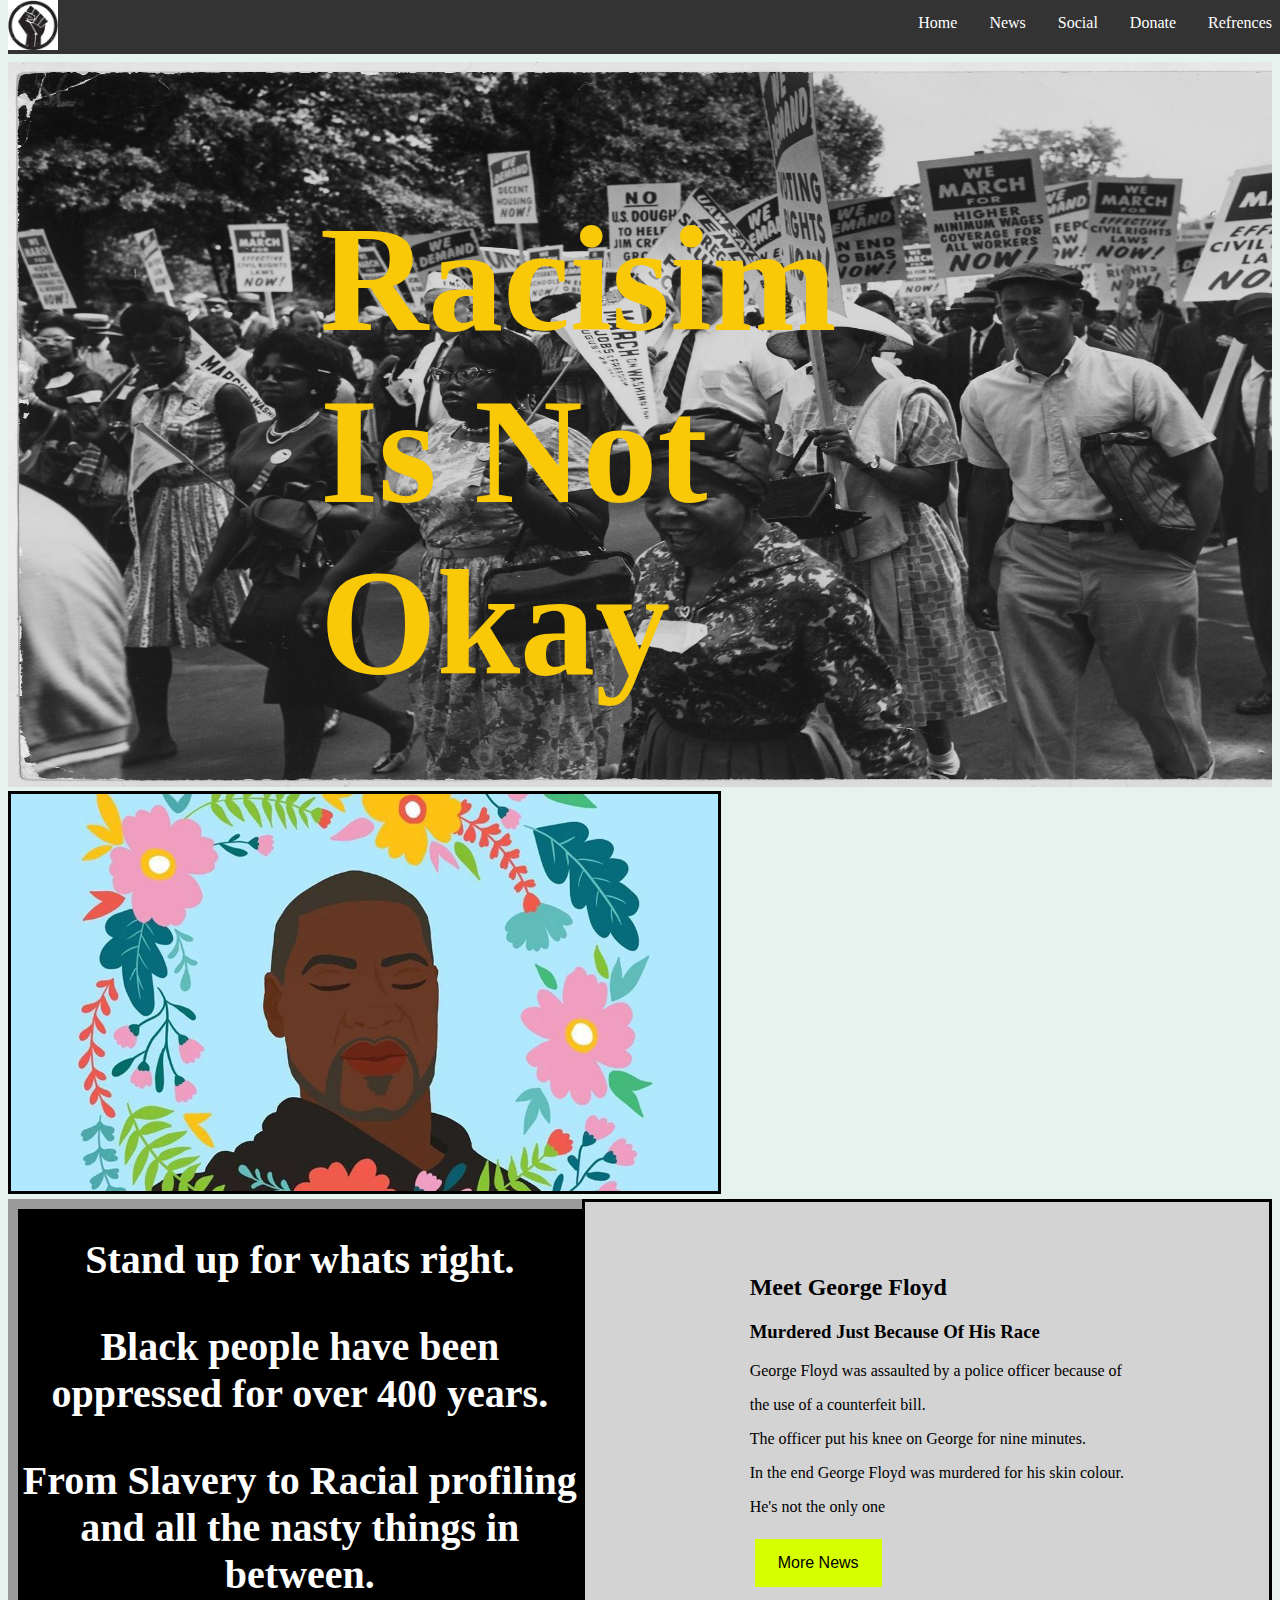
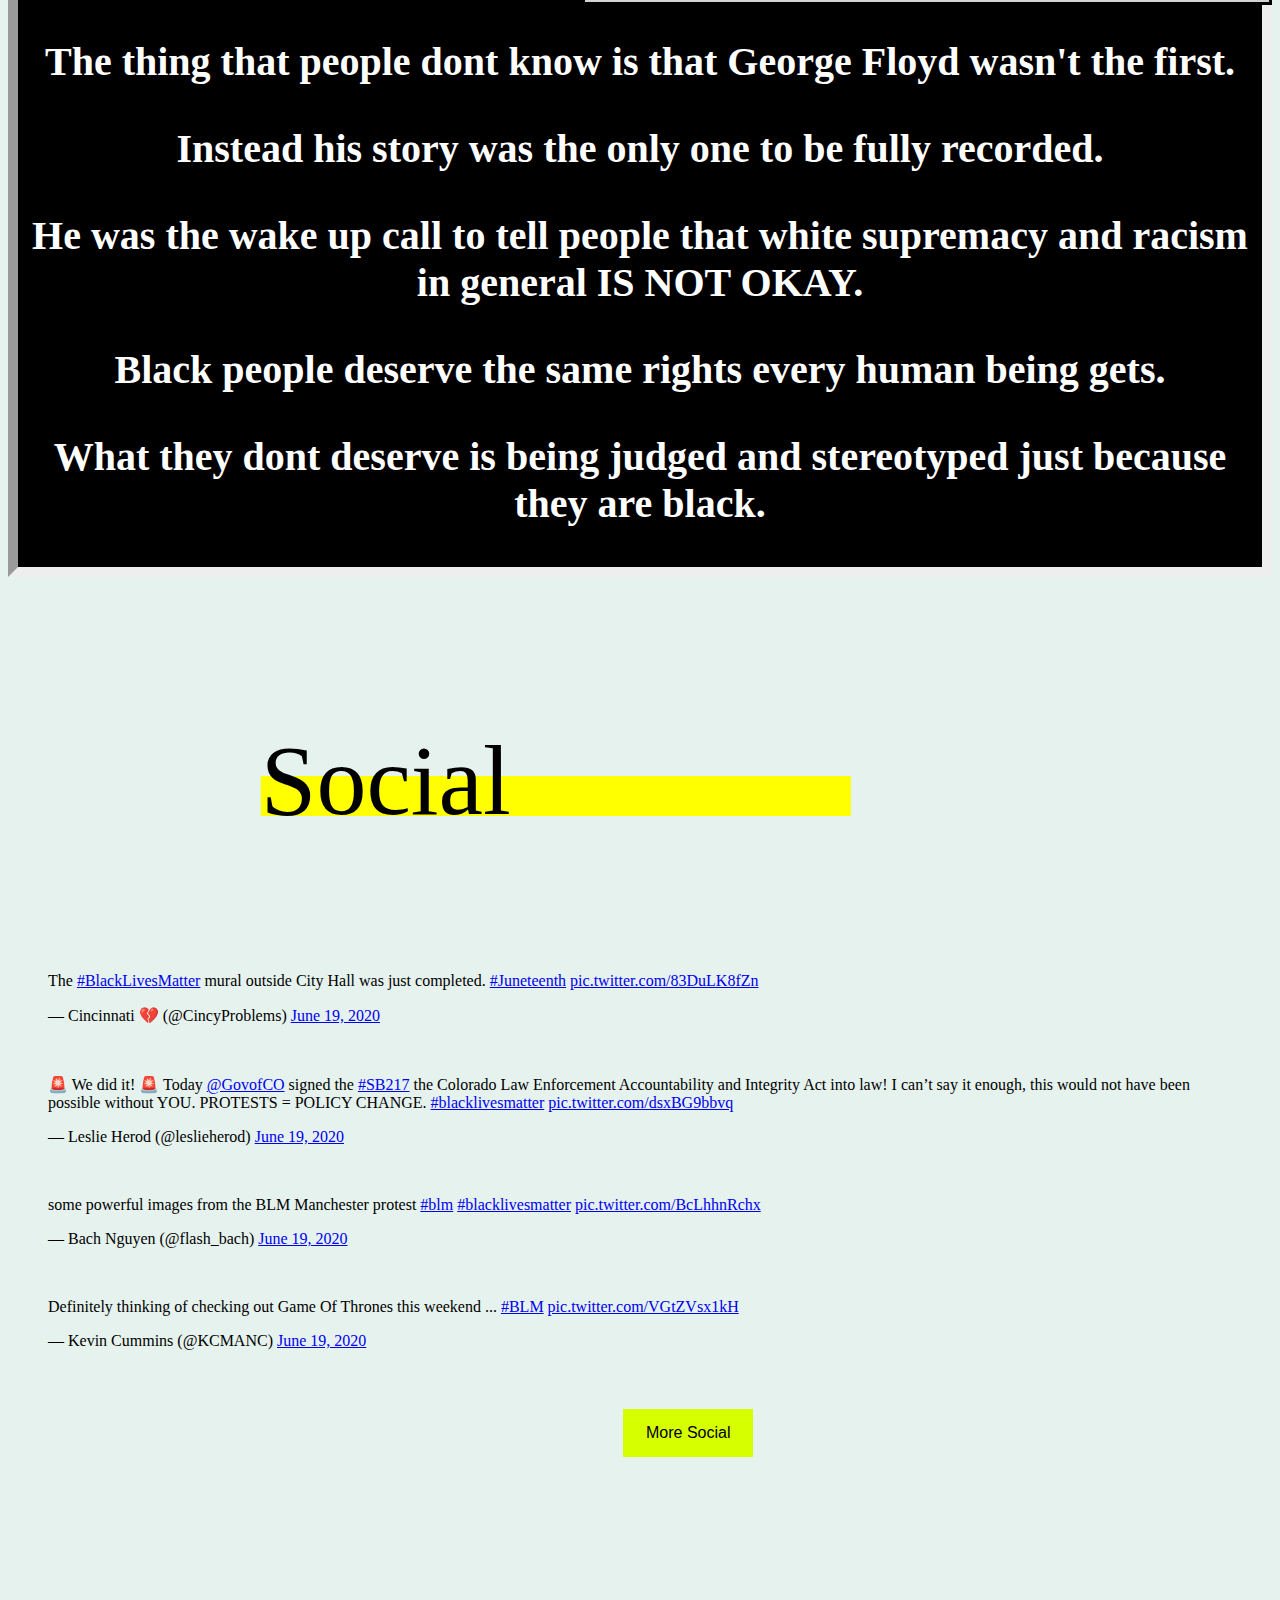
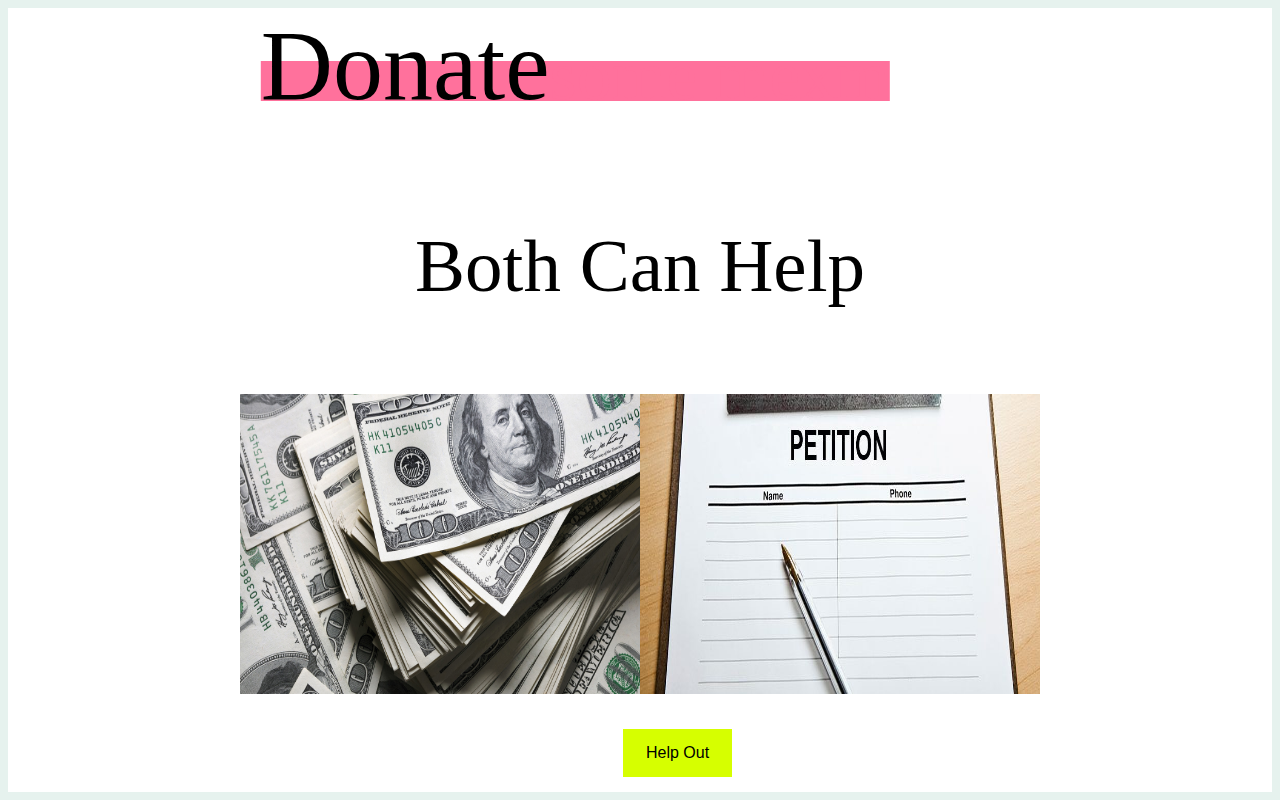
<file: index.html>
<!DOCTYPE html>
<html>
    <head>
        <!-- omar -->
        <title>Home</title>
        <link rel="stylesheet" href="OmarStyles.css">
        <ul class="nav">
    		<li class="navI" style="float:left"><img ID="logo" height="50" src="images/logo.jpg">    		
    		<li class="navI"><a href="refChoice.html">Refrences</a></li>
    		<li class="navI"><a href="donate.html">Donate</a></li>
      		<li class="navI"><a href="social.html">Social</a></li>
      		<li class="navI"><a href="news.html">News</a></li>
      		<li class="navI"><a href="index.html">Home</a></li>
      	</ul>
      	<br>
      	<br>
      	<br>
        <div class="container">
        <img width="1425px" height="725px" src="images/protest.gif">
        <div class="centered"><h1>Racisim Is Not Okay</h1></div>
        <img class="bordered" class="center" style="position:absoulote;" height="397.329px" src="images/george.jpg">
        <text>
            <p><h2>Meet George Floyd</h2></p>
            <p><h3>Murdered Just Because Of His Race</h3></p>
            <p>George Floyd was assaulted by a police officer because of</p>
            <p>the use of a counterfeit bill.</p> 
            <p>The officer put his knee on George for nine minutes.</p>
            <p>In the end George Floyd was murdered for his skin colour.</p>
            <p>He's not the only one</p>
            <button type="button"><a class="a-edit" href="news.html">More News</a></button>
        </text>
        <text-two>
        	<div class="boxed">
	       		<h1>Stand up for whats right.<h1>
	        	<p>Black people have been oppressed for over 400 years.</p>
    	    	<p>From Slavery to Racial profiling and all the nasty things in between.</p>
        		<p>The thing that people dont know is that George Floyd wasn't the first.</p>
	        	<p>Instead his story was the only one to be fully recorded.</p>
    	    	<p>He was the wake  up call to tell people that white supremacy and racism in general IS NOT OKAY.</p>
        		<p>Black people deserve the  same rights every human being gets.</p>
        		<p>What they dont deserve is being judged and stereotyped just because they are black.</p>
			</div>
        	<br>
        	<br>
        </text-two>        
        </head>
        <body>
        	<p class="title"><mark>Social<yellow>some mexm</yellow></mark></p>
        	<br>
        	<blockquote class="twitter-tweet tw-align-center"><p lang="en" dir="ltr">The <a href="https://twitter.com/hashtag/BlackLivesMatter?src=hash&amp;ref_src=twsrc%5Etfw">#BlackLivesMatter</a> mural outside City Hall was just completed. <a href="https://twitter.com/hashtag/Juneteenth?src=hash&amp;ref_src=twsrc%5Etfw">#Juneteenth</a> <a href="https://t.co/83DuLK8fZn">pic.twitter.com/83DuLK8fZn</a></p>&mdash; Cincinnati 💔 (@CincyProblems) <a href="https://twitter.com/CincyProblems/status/1274090350878044162?ref_src=twsrc%5Etfw">June 19, 2020</a></blockquote> <script async src="https://platform.twitter.com/widgets.js" charset="utf-8"></script>
        	<br>
            <blockquote class="twitter-tweet tw-align-center"><p lang="en" dir="ltr">🚨 We did it! 🚨 Today <a href="https://twitter.com/GovofCO?ref_src=twsrc%5Etfw">@GovofCO</a> signed the <a href="https://twitter.com/hashtag/SB217?src=hash&amp;ref_src=twsrc%5Etfw">#SB217</a> the Colorado Law Enforcement Accountability and Integrity Act into law! I can’t say it enough, this would not have been possible without YOU. PROTESTS = POLICY CHANGE. <a href="https://twitter.com/hashtag/blacklivesmatter?src=hash&amp;ref_src=twsrc%5Etfw">#blacklivesmatter</a> <a href="https://t.co/dsxBG9bbvq">pic.twitter.com/dsxBG9bbvq</a></p>&mdash; Leslie Herod (@leslieherod) <a href="https://twitter.com/leslieherod/status/1274057147764977664?ref_src=twsrc%5Etfw">June 19, 2020</a></blockquote> <script async src="https://platform.twitter.com/widgets.js" charset="utf-8"></script>
        	<br>
        	<blockquote class="twitter-tweet tw-align-center"><p lang="en" dir="ltr">some powerful images from the BLM Manchester protest <a href="https://twitter.com/hashtag/blm?src=hash&amp;ref_src=twsrc%5Etfw">#blm</a> <a href="https://twitter.com/hashtag/blacklivesmatter?src=hash&amp;ref_src=twsrc%5Etfw">#blacklivesmatter</a> <a href="https://t.co/BcLhhnRchx">pic.twitter.com/BcLhhnRchx</a></p>&mdash; Bach Nguyen (@flash_bach) <a href="https://twitter.com/flash_bach/status/1274072425223815168?ref_src=twsrc%5Etfw">June 19, 2020</a></blockquote> <script async src="https://platform.twitter.com/widgets.js" charset="utf-8"></script>
        	<br>
        	<blockquote class="twitter-tweet tw-align-center"><p lang="en" dir="ltr">Definitely thinking of checking out Game Of Thrones this weekend ... <a href="https://twitter.com/hashtag/BLM?src=hash&amp;ref_src=twsrc%5Etfw">#BLM</a> <a href="https://t.co/VGtZVsx1kH">pic.twitter.com/VGtZVsx1kH</a></p>&mdash; Kevin Cummins (@KCMANC) <a href="https://twitter.com/KCMANC/status/1274100013623382025?ref_src=twsrc%5Etfw">June 19, 2020</a></blockquote> <script async src="https://platform.twitter.com/widgets.js" charset="utf-8"></script>
        	<br>
            <br>
            <button class="center-button"type="button"><a class="a-edit" href="social.html">More Social</a></button>
            <br>
            <br>
            <br>  
    </body>
    <footer>
    	<p class="title"><mark ID="red">Donate<red>some mexm</red></mark></p> 
    	<p ID="donate2">Both Can Help</p>
    	<div class="social-media">
    		<img class="images" class="center-img" border="0" height="300" width="400" src="images/money.jpg">
    		<img class="images" class="center-img" border="0" height="300" width="400" src="images/petition.jpg">
    	</div>
    	<br>
    	<button class="center-button" type="button"><a class="a-edit" href="donate.html">Help Out</a></button>
    </footer>

</html>
</file>
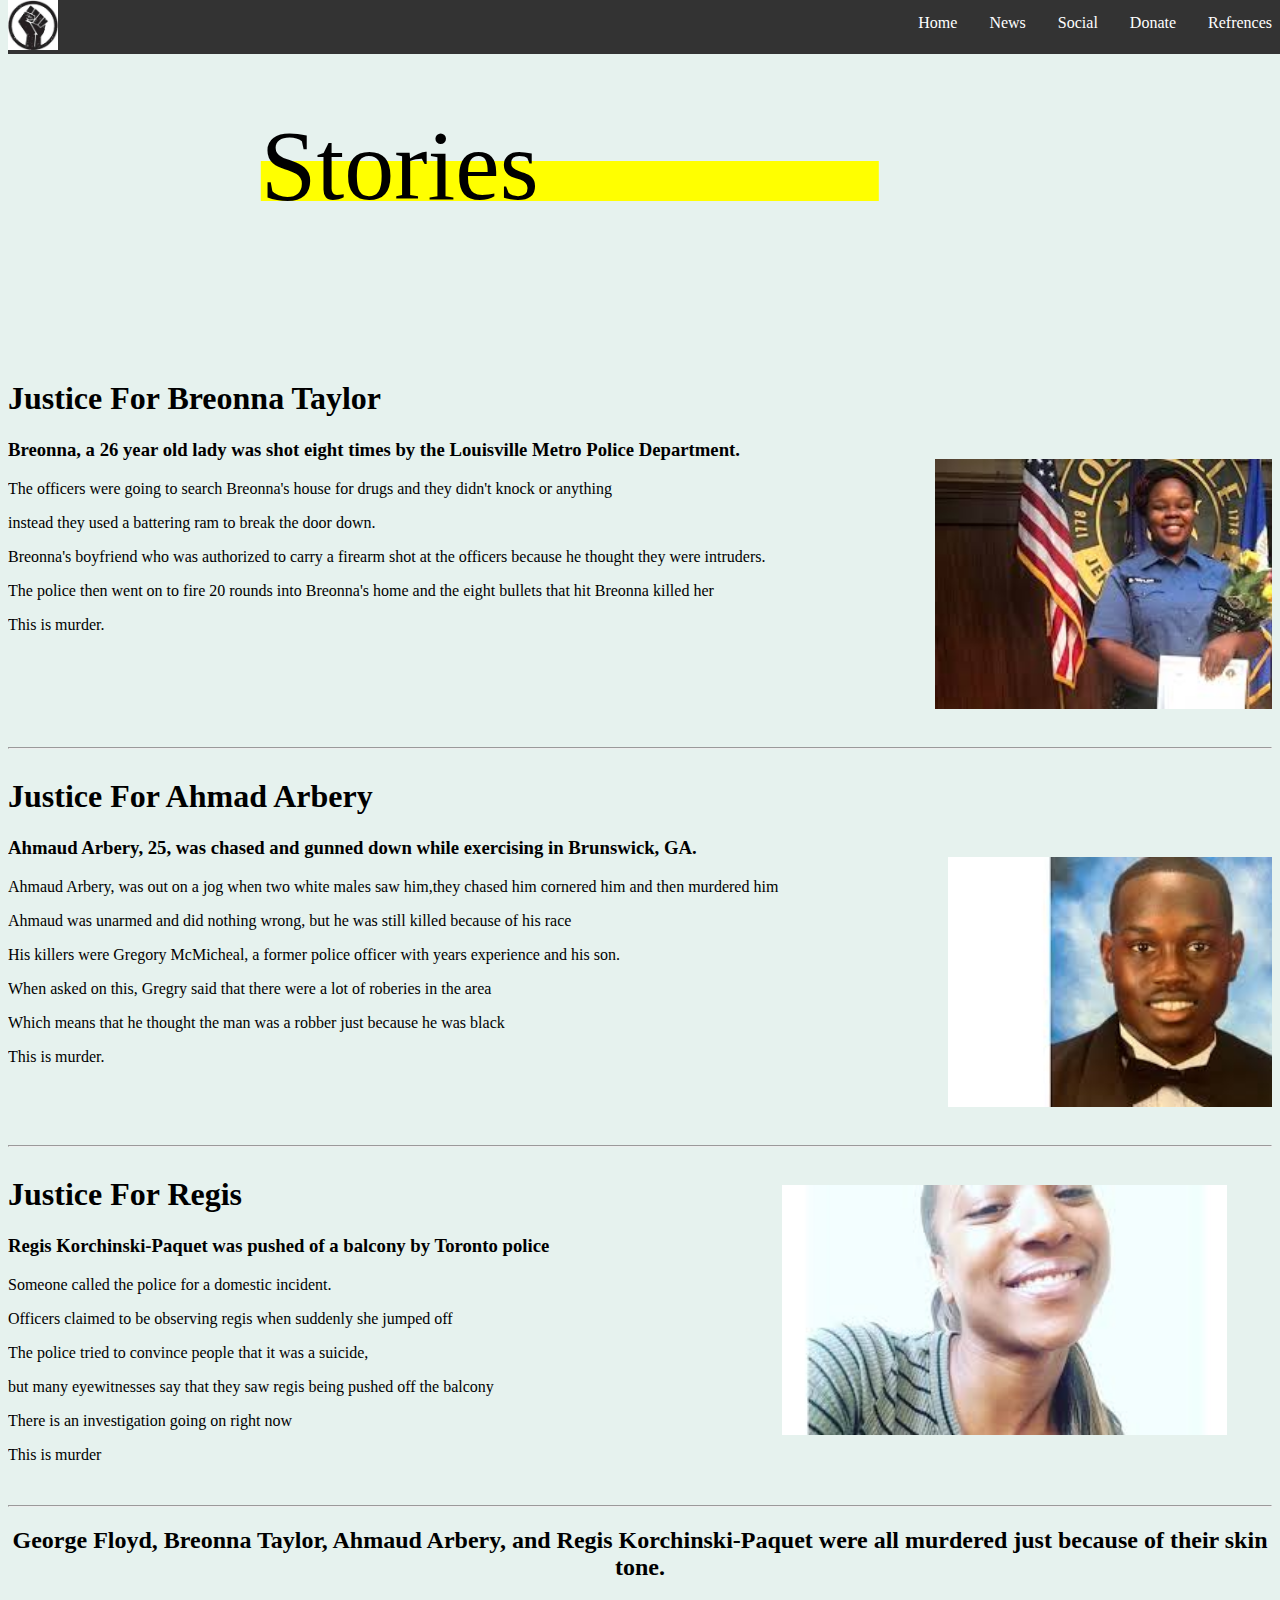
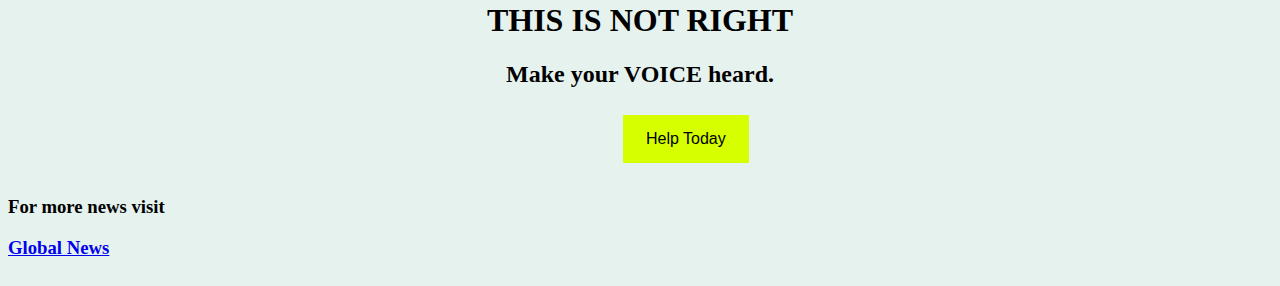
<file: news.html>
<!DOCTYPE html>
<html>
	<head>
		<title>News</title>
		<link rel="stylesheet" href="OmarStyles.css">
        <ul class="nav">
    		<li class="navI" style="float:left"><img ID="logo" height="50" src="images/logo.jpg">    		
    		<li class="navI"><a href="refChoice.html">Refrences</a></li>
    		<li class="navI"><a href="donate.html">Donate</a></li>
      		<li class="navI"><a href="social.html">Social</a></li>
      		<li class="navI"><a href="news.html">News</a></li>
      		<li class="navI"><a href="index.html">Home</a></li>
      	</ul>
	</head>
	<body>
		<p class="title"><mark>Stories<yellow>some mexm</yellow></mark></p> 
		<br>
		<br>
		<left>	
			<h1>Justice For Breonna Taylor</h1>
			<h3>Breonna, a 26 year old lady was shot eight times by the Louisville Metro Police Department.</h3>
			<p>The officers were going to search Breonna's house for drugs and they didn't knock or anything</p>
			<p>instead they used a battering ram to break the door down.
			<p>Breonna's boyfriend who was authorized to carry a firearm shot at the officers because he thought they were intruders.</p>
			<p>The police then went on to fire 20 rounds into Breonna's home and the eight bullets that hit Breonna killed her</p>
			<p>This is murder.</p>
		</left>
		<img class="newsImage" height="250px" class="right" src="images/breonna.jpg">
		<br>
		<br>
		<br>
		<br>
		<br>
		<br>
		<br>
		<br>
		<hr>
		<left>
			<h1>Justice For Ahmad Arbery</h1>
			<h3>Ahmaud Arbery, 25, was chased and gunned down while exercising in Brunswick, GA.</h3>
			<p>Ahmaud Arbery, was out on a jog when two white males saw him,they chased him cornered him and then murdered him</p>
			<p>Ahmaud was unarmed and did nothing wrong, but he was still killed because of his race</p>
			<p>His killers were Gregory McMicheal, a former  police officer with years experience and his son.</p>
			<p>When asked on this, Gregry said that there were a lot of roberies in the area</p>
			<p>Which means that he thought the man was a robber just because he was black</p>
			<p>This is murder.</p>
		</left>
		<img class="newsImage" height="250px" class="right" src="images/ahmaud.jpg">
		<br>
		<br>
		<br>
		<br>
		<br>
		<br>
		<br>
		<br>
		<hr>
		<left>
			<h1>Justice For Regis</h1>
			<h3>Regis Korchinski-Paquet was pushed of a balcony by Toronto police</h3>
			<p>Someone called the police for a domestic  incident.</p>
			<p>Officers  claimed to be observing regis  when suddenly she jumped off</p>
			<p>The police tried to convince people that it was a suicide,</p>
			<p>but many eyewitnesses say that they saw regis being pushed off  the  balcony<p>
			<p>There is an investigation going on right now</p>
			<p>This  is murder</p>
		</left>
		<img ID="regisImage" height="250px" class="right" src="images/regis.jpg">		
		<br>
		<br>
		<br>
		<br>
		<br>
		<br>
		<br>
		<br>
		<br>
		<br>
		<br>
		<br>
		<br>
		<br>
		<br>
		<br>
		<br>
		<br>
		<br>
		<hr>
		<h2 class="center-text">George Floyd, Breonna Taylor, Ahmaud Arbery, and Regis Korchinski-Paquet were all murdered just because of their skin tone.</h2>
		<h1 class="center-text">THIS IS NOT RIGHT</h1>
		<h2 class="center-text">Make your VOICE heard.</h2>
		<button class="center-button"type="button"><a class="a-edit" href="donate.html">Help Today</a></button>
		<h3>For more news visit</h3><a href="https://globalnews.ca" target="_blank"><h3>Global News</h3></a>
	</body>
</html>
</file>
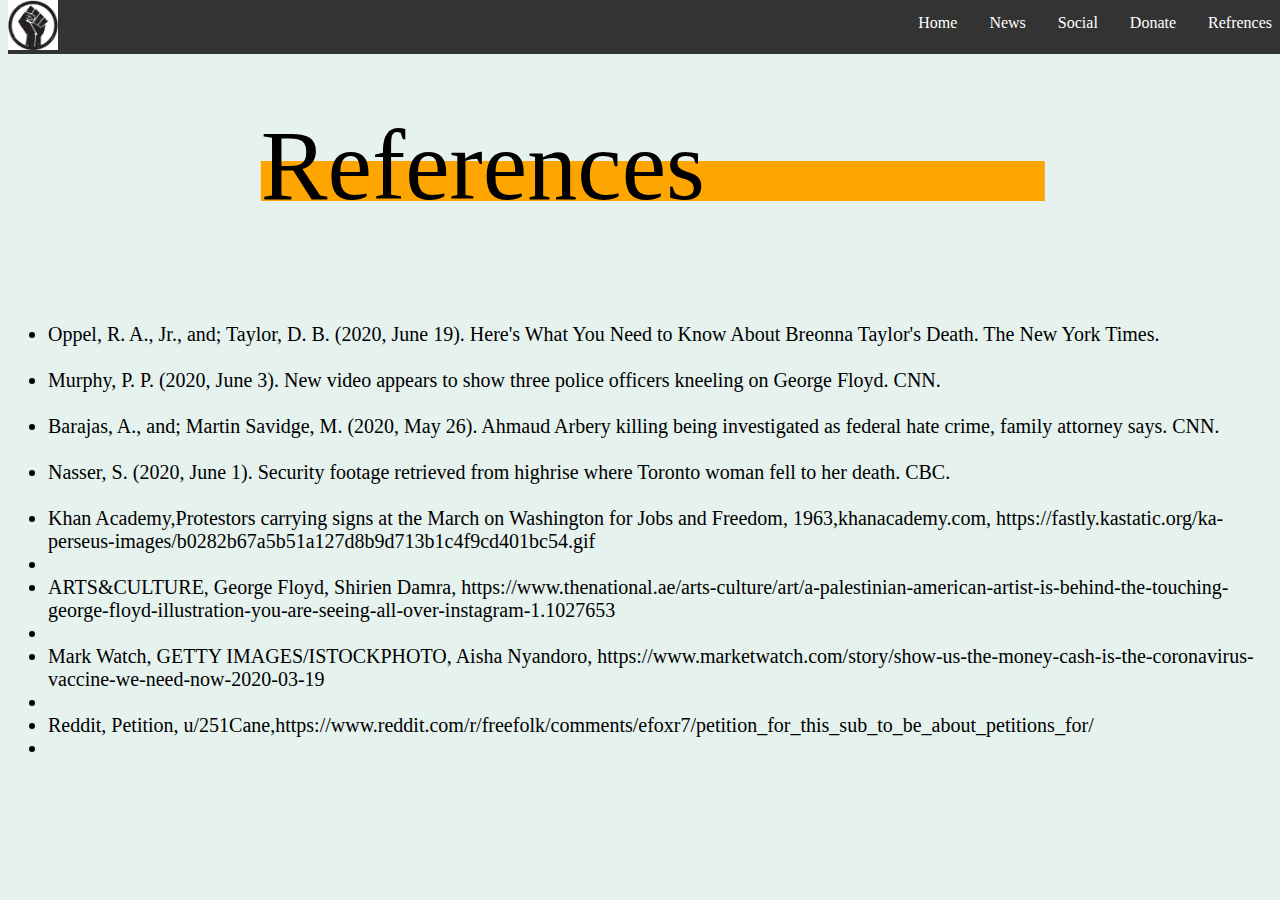
<file: omarRef.html>
<!DOCTYPE html>
<html>
	<head>
		<link rel="stylesheet" href="OmarStyles.css">
		<title>refrences</title>
		<ul class="nav">
    		<li class="navI" style="float:left"><img ID="logo" height="50" src="images/logo.jpg">    		
    		<li class="navI"><a href="refChoice.html">Refrences</a></li>
    		<li class="navI"><a href="donate.html">Donate</a></li>
      		<li class="navI"><a href="social.html">Social</a></li>
      		<li class="navI"><a href="news.html">News</a></li>
      		<li class="navI"><a href="index.html">Home</a></li>
      	</ul>
	</head>
	<body>
		<p class="title"><mark ID="orange">References<orange>some mexm</orange></mark></p>
		<refrences>
			<ul>
				<li>Oppel, R. A., Jr., and; Taylor, D. B. (2020, June 19). Here's What You Need to Know About Breonna Taylor's Death. The New York Times.</li>
				<br>
				<li>Murphy, P. P. (2020, June 3). New video appears to show three police officers kneeling on George Floyd. CNN.</li>
				<br>
				<li>Barajas, A., and; Martin Savidge, M. (2020, May 26). Ahmaud Arbery killing being investigated as federal hate crime, family attorney says. CNN.</li>
				<br>
				<li>Nasser, S. (2020, June 1). Security footage retrieved from highrise where Toronto woman fell to her death. CBC.</li>
				<br>
				<li>Khan Academy,Protestors carrying signs at the March on Washington for Jobs and Freedom, 1963,khanacademy.com, https://fastly.kastatic.org/ka-perseus-images/b0282b67a5b51a127d8b9d713b1c4f9cd401bc54.gif<li>
				<br>
				<li>ARTS&CULTURE, George Floyd, Shirien Damra, https://www.thenational.ae/arts-culture/art/a-palestinian-american-artist-is-behind-the-touching-george-floyd-illustration-you-are-seeing-all-over-instagram-1.1027653<li>
				<br>
				<li>Mark Watch, GETTY IMAGES/ISTOCKPHOTO, Aisha Nyandoro, https://www.marketwatch.com/story/show-us-the-money-cash-is-the-coronavirus-vaccine-we-need-now-2020-03-19<li>
				<br>
				<li>Reddit, Petition, u/251Cane,https://www.reddit.com/r/freefolk/comments/efoxr7/petition_for_this_sub_to_be_about_petitions_for/<li>
			</ul>
		
		</refrences>
	</body>
	</html>
</file>
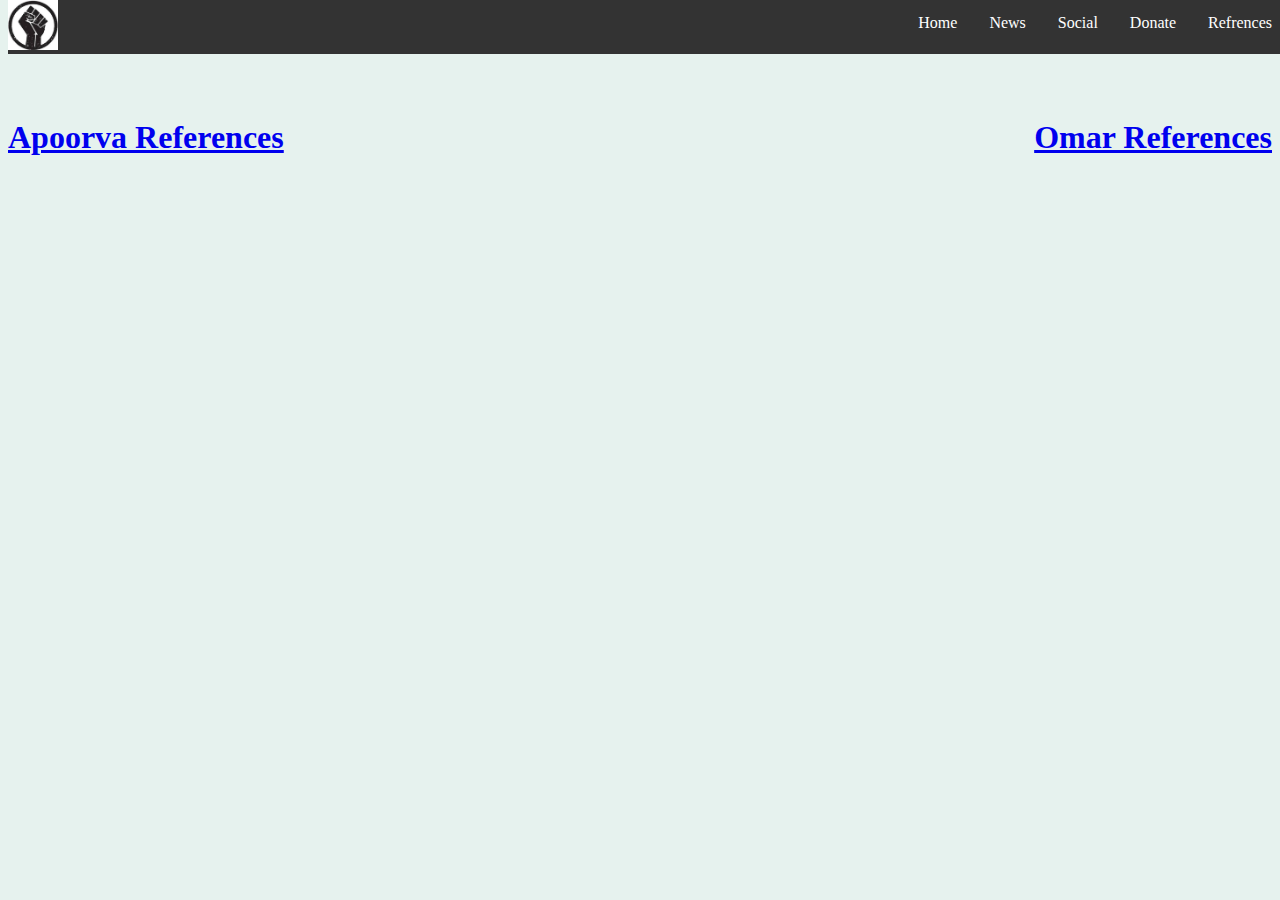
<file: refChoice.html>
<!DOCTYPE html>
<html>
	<head>
		<title>Refrence Choice</title>
		<link rel="stylesheet" href="OmarStyles.css">
        <ul class="nav">
    		<li class="navI" style="float:left"><img ID="logo" height="50" src="images/logo.jpg">    		
    		<li class="navI"><a href="refChoice.html">Refrences</a></li>
    		<li class="navI"><a href="donate.html">Donate</a></li>
      		<li class="navI"><a href="social.html">Social</a></li>
      		<li class="navI"><a href="news.html">News</a></li>
      		<li class="navI"><a href="index.html">Home</a></li>
      	</ul>
	</head>
	<body>
		<br>
		<br>
		<br>
		<br>
		<br>		<a style="float:right;" href="omarRef.html"><h1>Omar References</h1></a>
		<a style="float:left;" href="apoorvaRef.html"><h1>Apoorva References</h1></a>
	</body>
</html>
</file>
<file: OmarStyles.css>
html, body {
	max-width: 100%;
    overflow-x: hidden;
}
.center-img{
	display: block;
    margin-left: auto;
    margin-right: auto;
}
.a-edit{
	display: block;
	color: black;
	text-align: center;
	padding: 10px 13px;
	text-decoration: none;
	float: right;
}
footer{
	background-color:white;
}
.center-text{
	text-align:center;
}
.centered {
	position: absolute;
	top: 50%;
	left: 50%;
	transform: translate(-50%, -50%);
	color:#F9C806;
	font-size:75px;
	font:Helvetica;
}
.center {
	float:left;
	position:absolute;
}

text{
	float:right;
    padding-left:165px;
    padding-top:52px;
    padding-right:145px;
    background-color:lightGrey;
    border:solid;
}
.bordered{
	border:solid;
}
button {
	border: none;
	color: black;
	padding: 5px 10px;
	text-align: center;
	text-decoration: none;
	font-size: 16px;
	margin: 7px 5px;
	margin-bottom:15px;
	cursor: pointer;
	background-color: #D6FF00
}
#Donate-button {
	border: none;
	color: black;
	padding: 5px 10px;
	text-align: center;
	text-decoration: none;
	font-size: 75px;
	margin: 7px 5px;
	margin-bottom:15px;
	cursor: pointer;
	background-color: #D6FF00
}
.title{
    font-size:100px;
    transform:translate(20%, 0%);
}
.color-outline{
	color:#D6FF00;
}
#black{
    color:black;
}

yellow{
	color:yellow;
    font-size:70px;
}
red{
	color:#ff719c;
	font-size:70px;
}
mark { 
	display: inline-block; 
	height: 0.4em;
	line-height: 0.1; 
}
       
#red{
	background-color:#ff719c;
}

.center-button{
    transform:translate(610px, 0px);
}
.nav {
	list-style-type: none;
  	margin: 0;
	padding: 0;
	overflow: hidden;
	background-color: #333;
	position: absolute;
	top: 0;
	width: 100%;
}
.navI {
	float: right;
}
head{
	background-color:white;
}
li a {
	display: block;
	color: white;
	text-align: center;
	padding: 14px 16px;
	text-decoration: none;
}

li a:hover {
	background-color: #111;
}

body{
	background-color: #E6F2EE;
}
#donate2{
	text-align:center;
	font-size:75px;	
}
.social-media{
	padding:10px;
    display: flex;
    justify-content: center;
}
.right{
	float:right;
	padding:0px;
	margin:0px;
}

left{
	float:left;
	padding:0px;
	margin:0px;
}

text-two{
	font-size:20px;
	font:Helvetica;
	text-align:center;
	color:white;
	margin:100px;
}
.boxed{
background-color:black;
border:inset;
border-width:10px;
}
#orange{
	background-color:orange;	
}
orange{
	color:orange;
	font-size:70px;
}
refrences{
	font-size:20px;
}
.newsImage{
	transform:translate(170px,100px)
} 
#regisImage{
	transform:translate(-45px,30px)
}
</file>
